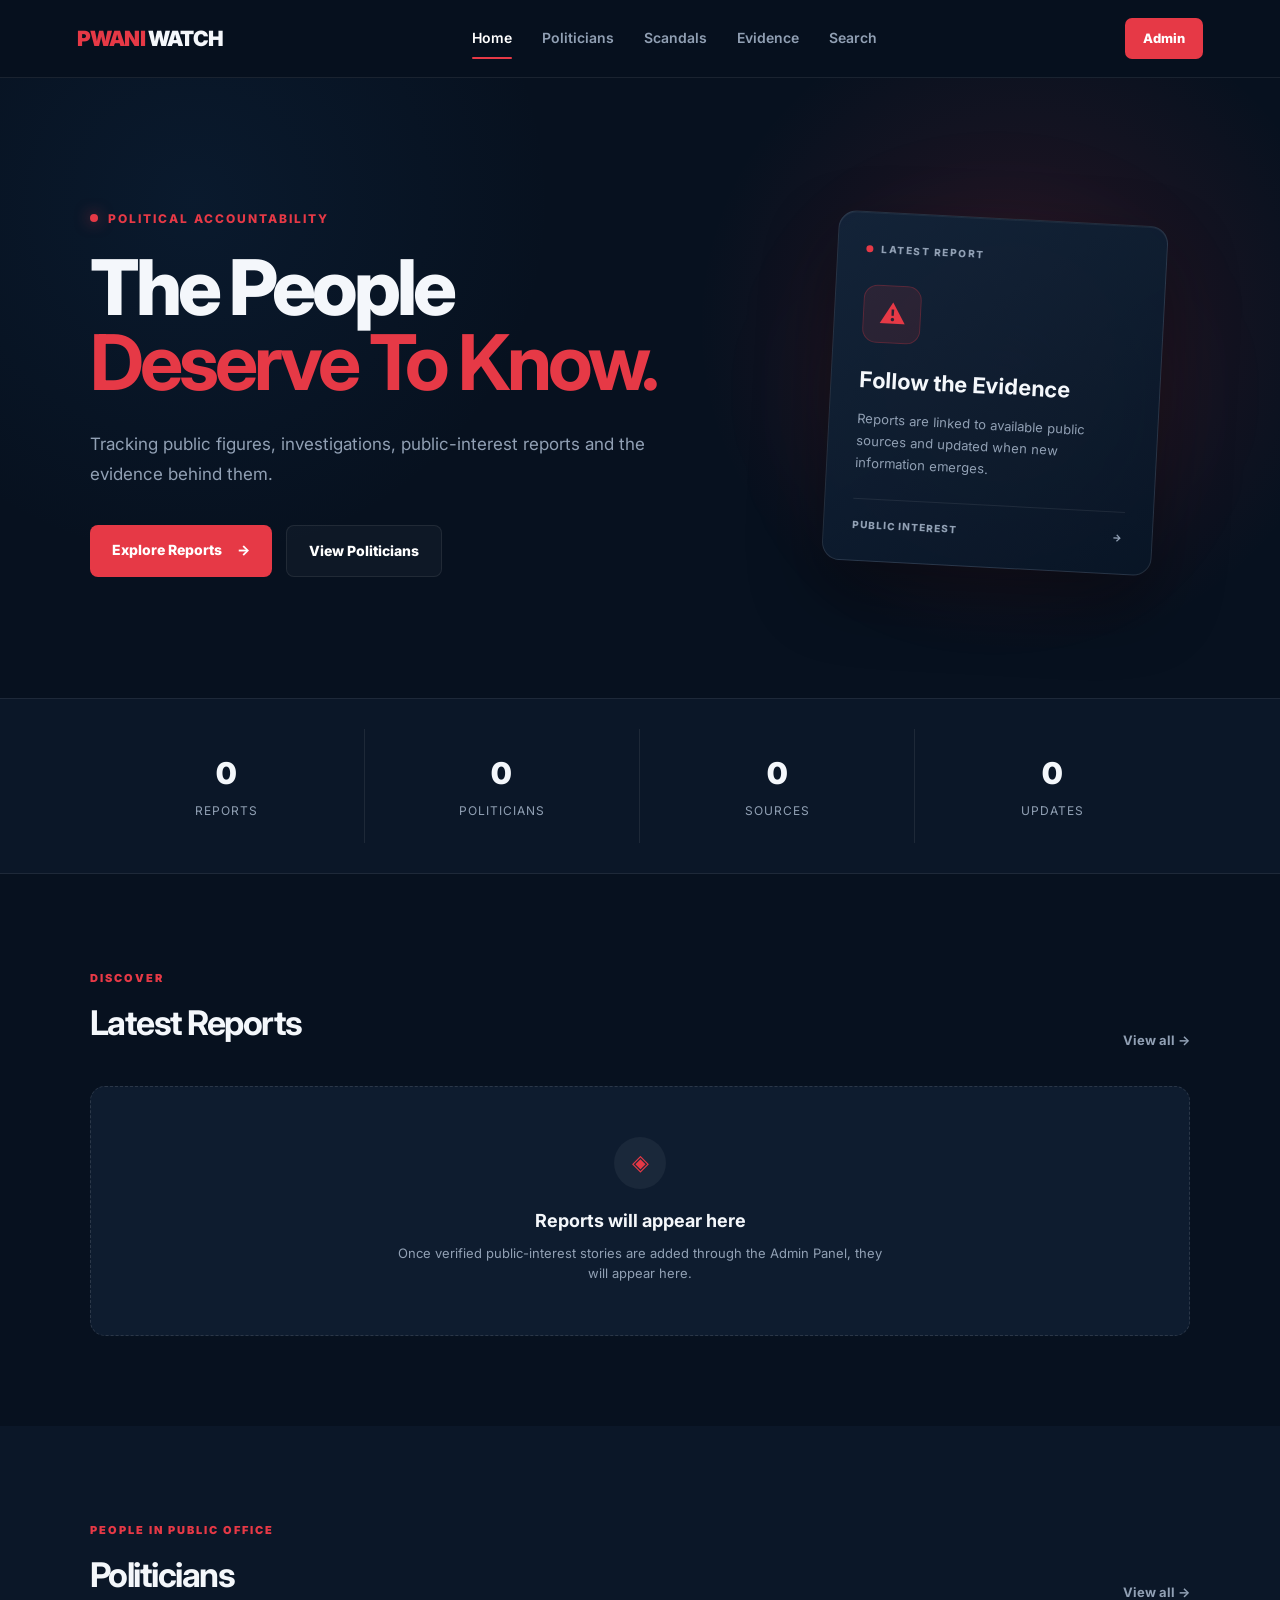
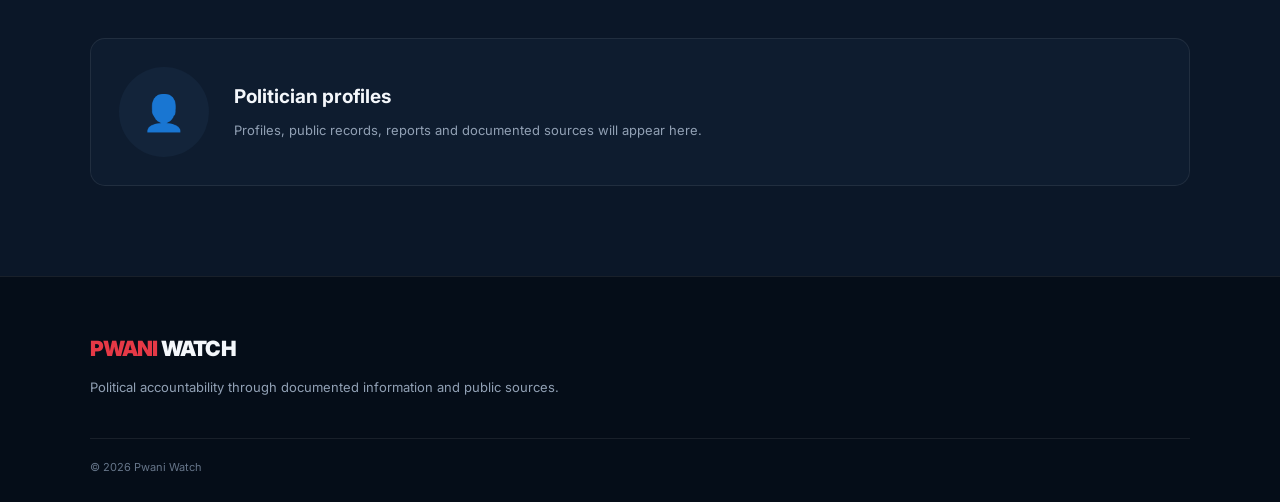
<file: index.html>
<!DOCTYPE html>
<html lang="en">
<head>
    <meta charset="UTF-8">
    <meta name="viewport" content="width=device-width, initial-scale=1.0">

    <title>PWANI WATCH | Political Accountability</title>

    <link rel="stylesheet" href="style.css">

    <link rel="preconnect" href="https://fonts.googleapis.com">
    <link rel="preconnect" href="https://fonts.gstatic.com" crossorigin>
    <link href="https://fonts.googleapis.com/css2?family=Inter:wght@400;500;600;700;800;900&display=swap" rel="stylesheet">
</head>

<body>

<!-- ================= NAVBAR ================= -->

<header class="navbar">

    <div class="logo">
        <span>PWANI</span> WATCH
    </div>

    <nav>
        <a href="index.html" class="active">Home</a>
        <a href="politicians.html">Politicians</a>
        <a href="scandals.html">Scandals</a>
        <a href="evidence.html">Evidence</a>
        <a href="search.html">Search</a>
    </nav>

    <a href="login.html" class="admin-btn">
        Admin
    </a>

</header>


<!-- ================= HERO ================= -->

<section class="hero">

    <div class="hero-content">

        <div class="eyebrow">
            <span></span>
            POLITICAL ACCOUNTABILITY
        </div>

        <h1>
            The People<br>
            <strong>Deserve To Know.</strong>
        </h1>

        <p>
            Tracking public figures, investigations, public-interest
            reports and the evidence behind them.
        </p>

        <div class="hero-buttons">

            <a href="scandals.html" class="primary-btn">
                Explore Reports
                <span>→</span>
            </a>

            <a href="politicians.html" class="secondary-btn">
                View Politicians
            </a>

        </div>

    </div>

    <div class="hero-decoration">

        <div class="glow"></div>

        <div class="hero-card">

            <div class="card-top">
                <span class="status-dot"></span>
                LATEST REPORT
            </div>

            <div class="report-icon">
                ⚠
            </div>

            <h3>
                Follow the Evidence
            </h3>

            <p>
                Reports are linked to available public sources
                and updated when new information emerges.
            </p>

            <div class="card-line"></div>

            <div class="card-footer">
                <span>PUBLIC INTEREST</span>
                <span>→</span>
            </div>

        </div>

    </div>

</section>


<!-- ================= STATS ================= -->

<section class="stats">

    <div class="stat">
        <strong>0</strong>
        <span>Reports</span>
    </div>

    <div class="stat">
        <strong>0</strong>
        <span>Politicians</span>
    </div>

    <div class="stat">
        <strong>0</strong>
        <span>Sources</span>
    </div>

    <div class="stat">
        <strong>0</strong>
        <span>Updates</span>
    </div>

</section>


<!-- ================= LATEST ================= -->

<section class="section">

    <div class="section-heading">

        <div>
            <span class="section-label">DISCOVER</span>
            <h2>Latest Reports</h2>
        </div>

        <a href="scandals.html">
            View all →
        </a>

    </div>


    <div class="empty-state">

        <div class="empty-icon">
            ◈
        </div>

        <h3>
            Reports will appear here
        </h3>

        <p>
            Once verified public-interest stories are added
            through the Admin Panel, they will appear here.
        </p>

    </div>

</section>


<!-- ================= POLITICIANS ================= -->

<section class="section politicians-preview">

    <div class="section-heading">

        <div>
            <span class="section-label">PEOPLE IN PUBLIC OFFICE</span>
            <h2>Politicians</h2>
        </div>

        <a href="politicians.html">
            View all →
        </a>

    </div>


    <div class="politician-placeholder">

        <div class="placeholder-photo">
            👤
        </div>

        <div>
            <h3>
                Politician profiles
            </h3>

            <p>
                Profiles, public records, reports and
                documented sources will appear here.
            </p>
        </div>

    </div>

</section>


<!-- ================= FOOTER ================= -->

<footer>

    <div class="footer-logo">
        <span>PWANI</span> WATCH
    </div>

    <p>
        Political accountability through documented
        information and public sources.
    </p>

    <div class="footer-bottom">
        © 2026 Pwani Watch
    </div>

</footer>


</body>
</html>
</file>
<file: style.css>
/* =====================================================
   PWANI WATCH — MAIN STYLES
   ===================================================== */

* {
    margin: 0;
    padding: 0;
    box-sizing: border-box;
}

:root {
    --bg: #07111f;
    --bg-soft: #0b1728;
    --card: #0e1c2f;
    --card-light: #13243a;
    --text: #f4f7fb;
    --muted: #91a0b4;
    --accent: #e63946;
    --accent-dark: #b91f2c;
    --border: rgba(255,255,255,0.08);
}

html {
    scroll-behavior: smooth;
}

body {
    font-family: 'Inter', sans-serif;
    background: var(--bg);
    color: var(--text);
    line-height: 1.6;
}


/* =====================================================
   NAVBAR
   ===================================================== */

.navbar {
    height: 78px;
    padding: 0 6%;
    display: flex;
    align-items: center;
    justify-content: space-between;

    background: rgba(7,17,31,0.92);
    border-bottom: 1px solid var(--border);

    position: sticky;
    top: 0;
    z-index: 1000;

    backdrop-filter: blur(15px);
}

.logo,
.footer-logo {
    font-size: 21px;
    font-weight: 900;
    letter-spacing: -0.8px;
}

.logo span,
.footer-logo span {
    color: var(--accent);
}

.navbar nav {
    display: flex;
    align-items: center;
    gap: 30px;
}

.navbar nav a {
    color: var(--muted);
    text-decoration: none;
    font-size: 14px;
    font-weight: 600;
    transition: 0.3s ease;
}

.navbar nav a:hover,
.navbar nav a.active {
    color: #fff;
}

.navbar nav a.active {
    position: relative;
}

.navbar nav a.active::after {
    content: "";
    position: absolute;
    left: 0;
    right: 0;
    bottom: -9px;
    height: 2px;
    background: var(--accent);
    border-radius: 10px;
}

.admin-btn {
    text-decoration: none;
    color: #fff;
    background: var(--accent);
    padding: 10px 18px;
    border-radius: 7px;
    font-size: 13px;
    font-weight: 800;
    transition: 0.3s;
}

.admin-btn:hover {
    background: var(--accent-dark);
    transform: translateY(-2px);
}


/* =====================================================
   HERO
   ===================================================== */

.hero {
    min-height: 620px;
    padding: 90px 7% 80px;

    display: flex;
    align-items: center;
    justify-content: space-between;
    gap: 60px;

    position: relative;
    overflow: hidden;

    background:
        radial-gradient(circle at 80% 40%, rgba(230,57,70,0.14), transparent 30%),
        radial-gradient(circle at 15% 20%, rgba(30,90,150,0.12), transparent 30%);
}

.hero-content {
    max-width: 680px;
    position: relative;
    z-index: 2;
}

.eyebrow {
    display: flex;
    align-items: center;
    gap: 10px;

    color: var(--accent);
    font-size: 12px;
    font-weight: 800;
    letter-spacing: 2px;

    margin-bottom: 22px;
}

.eyebrow span {
    width: 8px;
    height: 8px;
    background: var(--accent);
    border-radius: 50%;
    box-shadow: 0 0 15px rgba(230,57,70,0.7);
}

.hero h1 {
    font-size: clamp(48px, 6vw, 82px);
    line-height: 0.98;
    letter-spacing: -4px;
    font-weight: 800;
}

.hero h1 strong {
    color: var(--accent);
}

.hero p {
    margin-top: 28px;
    max-width: 590px;

    color: var(--muted);
    font-size: 17px;
    line-height: 1.8;
}

.hero-buttons {
    display: flex;
    gap: 14px;
    margin-top: 35px;
    flex-wrap: wrap;
}

.primary-btn,
.secondary-btn {
    text-decoration: none;
    padding: 14px 22px;
    border-radius: 8px;

    font-size: 14px;
    font-weight: 800;

    transition: 0.3s;
}

.primary-btn {
    background: var(--accent);
    color: #fff;
}

.primary-btn span {
    margin-left: 12px;
}

.primary-btn:hover {
    transform: translateY(-3px);
    box-shadow: 0 12px 30px rgba(230,57,70,0.25);
}

.secondary-btn {
    border: 1px solid var(--border);
    color: #fff;
    background: rgba(255,255,255,0.03);
}

.secondary-btn:hover {
    background: rgba(255,255,255,0.07);
    transform: translateY(-3px);
}


/* =====================================================
   HERO CARD
   ===================================================== */

.hero-decoration {
    width: 390px;
    min-width: 390px;
    height: 390px;

    position: relative;

    display: flex;
    align-items: center;
    justify-content: center;
}

.glow {
    position: absolute;
    width: 260px;
    height: 260px;

    background: rgba(230,57,70,0.16);
    filter: blur(70px);
    border-radius: 50%;
}

.hero-card {
    width: 330px;
    padding: 28px;

    background: linear-gradient(
        145deg,
        rgba(19,36,58,0.95),
        rgba(9,22,38,0.96)
    );

    border: 1px solid rgba(255,255,255,0.1);
    border-radius: 18px;

    box-shadow:
        0 30px 70px rgba(0,0,0,0.4),
        inset 0 1px rgba(255,255,255,0.05);

    transform: rotate(3deg);
    animation: floatCard 5s ease-in-out infinite;
}

@keyframes floatCard {
    0%, 100% {
        transform: rotate(3deg) translateY(0);
    }

    50% {
        transform: rotate(1deg) translateY(-10px);
    }
}

.card-top {
    display: flex;
    align-items: center;
    gap: 8px;

    color: var(--muted);
    font-size: 10px;
    font-weight: 800;
    letter-spacing: 1.5px;
}

.status-dot {
    width: 7px;
    height: 7px;
    background: var(--accent);
    border-radius: 50%;
}

.report-icon {
    width: 58px;
    height: 58px;

    display: flex;
    align-items: center;
    justify-content: center;

    margin: 28px 0 20px;

    background: rgba(230,57,70,0.12);
    color: var(--accent);

    border: 1px solid rgba(230,57,70,0.25);
    border-radius: 14px;

    font-size: 26px;
}

.hero-card h3 {
    font-size: 22px;
    margin-bottom: 10px;
}

.hero-card p {
    font-size: 13px;
    line-height: 1.7;
    margin: 0;
}

.card-line {
    height: 1px;
    background: var(--border);
    margin: 25px 0 17px;
}

.card-footer {
    display: flex;
    justify-content: space-between;

    color: var(--muted);
    font-size: 10px;
    font-weight: 800;
    letter-spacing: 1px;
}


/* =====================================================
   STATS
   ===================================================== */

.stats {
    padding: 30px 7%;

    display: grid;
    grid-template-columns: repeat(4, 1fr);

    background: var(--bg-soft);
    border-top: 1px solid var(--border);
    border-bottom: 1px solid var(--border);
}

.stat {
    padding: 20px;
    text-align: center;

    border-right: 1px solid var(--border);
}

.stat:last-child {
    border-right: none;
}

.stat strong {
    display: block;
    font-size: 30px;
    font-weight: 900;
}

.stat span {
    color: var(--muted);
    font-size: 12px;
    text-transform: uppercase;
    letter-spacing: 1px;
}


/* =====================================================
   SECTIONS
   ===================================================== */

.section {
    padding: 90px 7%;
}

.section-heading {
    display: flex;
    align-items: flex-end;
    justify-content: space-between;
    gap: 20px;

    margin-bottom: 35px;
}

.section-label {
    color: var(--accent);
    font-size: 11px;
    font-weight: 900;
    letter-spacing: 2px;
}

.section-heading h2 {
    margin-top: 7px;

    font-size: 34px;
    letter-spacing: -1.5px;
}

.section-heading > a {
    color: var(--muted);
    text-decoration: none;

    font-size: 13px;
    font-weight: 700;

    transition: 0.3s;
}

.section-heading > a:hover {
    color: #fff;
}


/* =====================================================
   EMPTY REPORT
   ===================================================== */

.empty-state {
    min-height: 250px;

    display: flex;
    flex-direction: column;
    align-items: center;
    justify-content: center;

    text-align: center;

    background: var(--card);
    border: 1px dashed rgba(255,255,255,0.12);
    border-radius: 15px;

    padding: 40px;
}

.empty-icon {
    width: 52px;
    height: 52px;

    display: flex;
    align-items: center;
    justify-content: center;

    margin-bottom: 18px;

    border-radius: 50%;
    background: rgba(255,255,255,0.05);

    color: var(--accent);
    font-size: 22px;
}

.empty-state h3 {
    font-size: 18px;
    margin-bottom: 7px;
}

.empty-state p {
    max-width: 500px;
    color: var(--muted);
    font-size: 13px;
}


/* =====================================================
   POLITICIANS PREVIEW
   ===================================================== */

.politicians-preview {
    background: var(--bg-soft);
}

.politician-placeholder {
    display: flex;
    align-items: center;
    gap: 25px;

    padding: 28px;

    background: var(--card);
    border: 1px solid var(--border);
    border-radius: 15px;
}

.placeholder-photo {
    width: 90px;
    height: 90px;

    flex-shrink: 0;

    display: flex;
    align-items: center;
    justify-content: center;

    background: var(--card-light);
    border-radius: 50%;

    font-size: 35px;
}

.politician-placeholder h3 {
    margin-bottom: 7px;
    font-size: 19px;
}

.politician-placeholder p {
    color: var(--muted);
    font-size: 13px;
}


/* =====================================================
   FOOTER
   ===================================================== */

footer {
    padding: 55px 7% 25px;

    background: #050d18;
    border-top: 1px solid var(--border);
}

.footer-logo {
    margin-bottom: 12px;
}

footer > p {
    max-width: 500px;

    color: var(--muted);
    font-size: 13px;
}

.footer-bottom {
    margin-top: 40px;
    padding-top: 20px;

    border-top: 1px solid var(--border);

    color: #667589;
    font-size: 11px;
}


/* =====================================================
   MOBILE
   ===================================================== */

@media (max-width: 900px) {

    .navbar {
        padding: 0 5%;
    }

    .navbar nav {
        display: none;
    }

    .hero {
        padding: 70px 6%;
        flex-direction: column;
        align-items: flex-start;
    }

    .hero-decoration {
        width: 100%;
        min-width: 0;
        height: 340px;
    }

    .stats {
        grid-template-columns: repeat(2, 1fr);
    }

    .stat:nth-child(2) {
        border-right: none;
    }

    .stat:nth-child(1),
    .stat:nth-child(2) {
        border-bottom: 1px solid var(--border);
    }

    .section {
        padding: 65px 6%;
    }
}


@media (max-width: 600px) {

    .navbar {
        height: 68px;
    }

    .logo {
        font-size: 18px;
    }

    .admin-btn {
        padding: 8px 13px;
        font-size: 11px;
    }

    .hero {
        min-height: auto;
        padding-top: 65px;
        padding-bottom: 55px;
    }

    .hero h1 {
        font-size: 48px;
        letter-spacing: -2.5px;
    }

    .hero p {
        font-size: 15px;
    }

    .hero-decoration {
        height: 300px;
    }

    .hero-card {
        width: 290px;
    }

    .section-heading {
        align-items: flex-start;
        flex-direction: column;
    }

    .section-heading h2 {
        font-size: 29px;
    }

    .politician-placeholder {
        align-items: flex-start;
        flex-direction: column;
    }

    .placeholder-photo {
        width: 75px;
        height: 75px;
    }

    .stats {
        padding: 20px 4%;
    }

    .stat {
        padding: 15px 5px;
    }
/* =====================================================
   POLITICIANS PAGE
   ===================================================== */

.page-header {
    padding: 85px 7% 70px;
    background:
        radial-gradient(
            circle at 85% 40%,
            rgba(230,57,70,0.12),
            transparent 30%
        ),
        var(--bg-soft);
    border-bottom: 1px solid var(--border);
}

.page-header-content {
    max-width: 760px;
}

.page-header h1 {
    margin-top: 8px;
    font-size: clamp(42px, 5vw, 64px);
    line-height: 1;
    letter-spacing: -3px;
    font-weight: 900;
}

.page-header p {
    max-width: 650px;
    margin-top: 20px;
    color: var(--muted);
    font-size: 15px;
    line-height: 1.8;
}


/* ================= POLITICIANS GRID ================= */

.politicians-section {
    padding: 75px 7%;
    background: var(--bg);
}

.politicians-grid {
    display: grid;
    grid-template-columns: repeat(4, 1fr);
    gap: 22px;
    max-width: 1400px;
    margin: 0 auto;
}


/* ================= POLITICIAN CARD ================= */

.politician-card {
    overflow: hidden;
    background: var(--card);

    border: 1px solid var(--border);
    border-radius: 18px;

    transition:
        transform 0.35s ease,
        border-color 0.35s ease,
        box-shadow 0.35s ease;
}

.politician-card:hover {
    transform: translateY(-7px);

    border-color: rgba(230,57,70,0.35);

    box-shadow:
        0 20px 45px rgba(0,0,0,0.28),
        0 0 0 1px rgba(230,57,70,0.05);
}


/* ================= PHOTO ================= */

.politician-photo {
    position: relative;

    width: 100%;
    height: 300px;

    overflow: hidden;

    background: var(--card-light);
}

.politician-photo::after {
    content: "";

    position: absolute;
    inset: 0;

    background:
        linear-gradient(
            to top,
            rgba(7,17,31,0.55),
            transparent 45%
        );

    pointer-events: none;
}

.politician-photo img {
    width: 100%;
    height: 100%;

    display: block;

    object-fit: cover;

    transition: transform 0.5s ease;
}

.politician-card:hover .politician-photo img {
    transform: scale(1.05);
}


/* ================= INFO ================= */

.politician-info {
    padding: 22px;
}

.politician-position {
    display: inline-block;

    color: var(--accent);

    font-size: 10px;
    font-weight: 900;
    letter-spacing: 1.3px;

    text-transform: uppercase;

    margin-bottom: 9px;
}

.politician-info h2 {
    font-size: 21px;
    line-height: 1.25;

    letter-spacing: -0.5px;

    margin-bottom: 7px;
}

.politician-party {
    color: var(--muted);

    font-size: 13px;
    font-weight: 600;

    margin-bottom: 20px;
}


/* ================= PROFILE BUTTON ================= */

.profile-btn {
    width: 100%;

    display: flex;
    align-items: center;
    justify-content: space-between;

    padding: 11px 13px;

    color: #fff;
    background: rgba(255,255,255,0.04);

    border: 1px solid var(--border);
    border-radius: 8px;

    text-decoration: none;

    font-size: 12px;
    font-weight: 800;

    transition: 0.3s ease;
}

.profile-btn span {
    color: var(--accent);
    font-size: 17px;

    transition: transform 0.3s ease;
}

.profile-btn:hover {
    background: var(--accent);
    border-color: var(--accent);
}

.profile-btn:hover span {
    color: #fff;
    transform: translateX(4px);
}


/* ================= TABLET ================= */

@media (max-width: 1100px) {

    .politicians-grid {
        grid-template-columns: repeat(2, 1fr);
    }

    .politician-photo {
        height: 320px;
    }
}


/* ================= MOBILE ================= */

@media (max-width: 600px) {

    .page-header {
        padding: 60px 6% 50px;
    }

    .page-header h1 {
        font-size: 43px;
        letter-spacing: -2px;
    }

    .page-header p {
        font-size: 14px;
    }

    .politicians-section {
        padding: 50px 6%;
    }

    .politicians-grid {
        grid-template-columns: 1fr;
        gap: 20px;
    }

    .politician-photo {
        height: 330px;
    }

    .politician-info {
        padding: 20px;
    }

   }
    .stat strong {
        font-size: 24px;
    }
}
</file>
